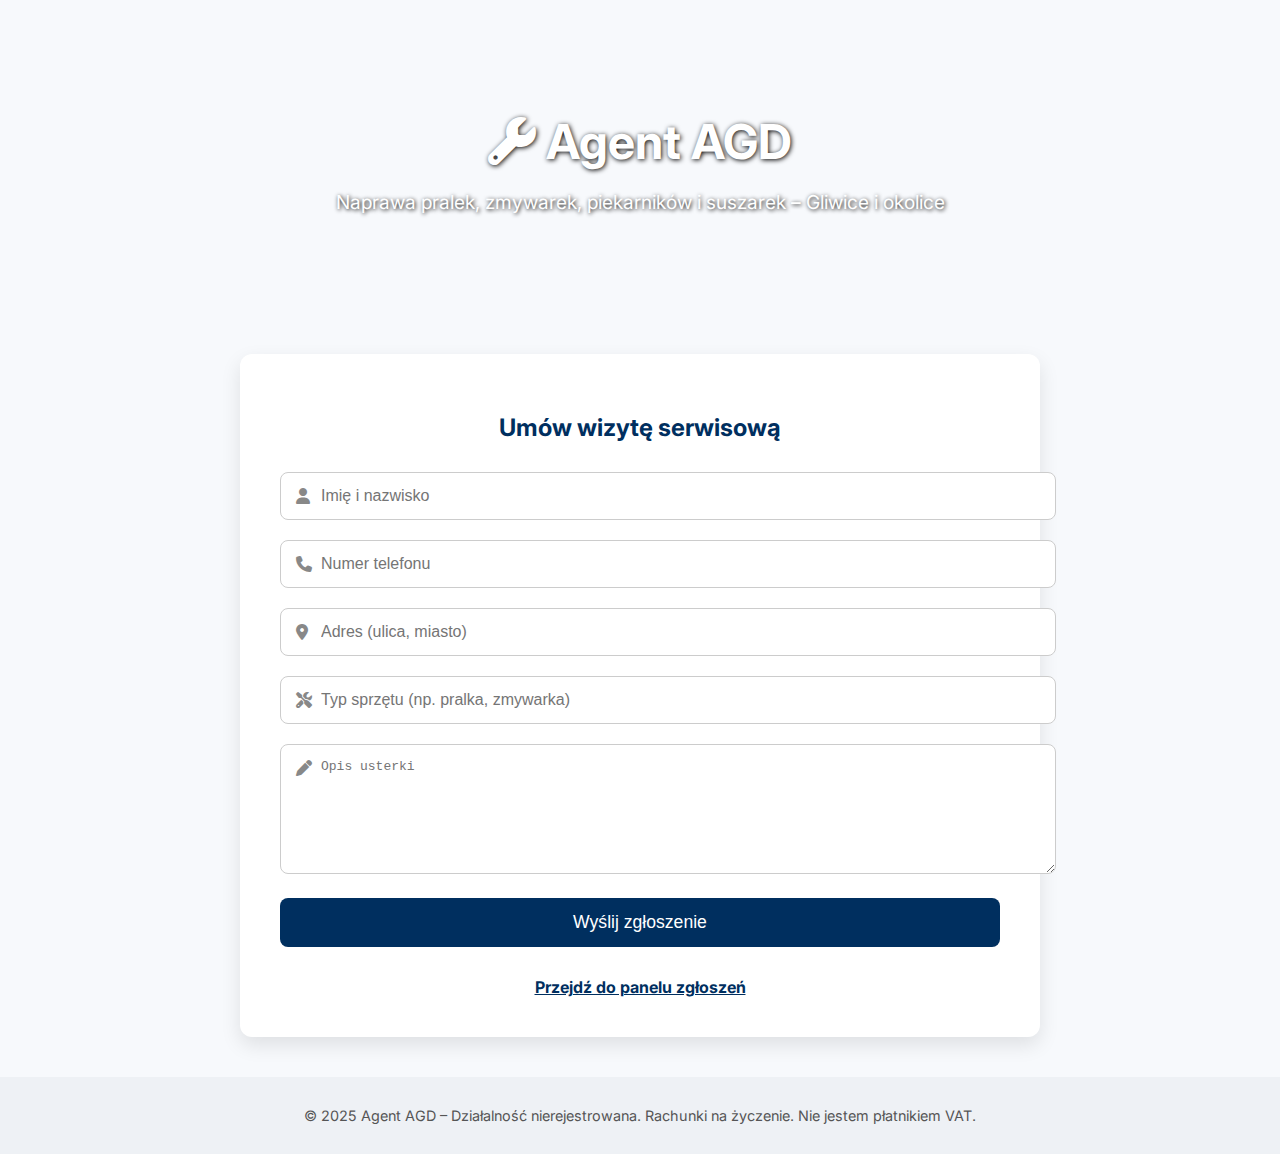
<file: templates/index.html>
<!DOCTYPE html>
<html lang="pl">
<head>
  <meta charset="UTF-8" />
  <meta name="viewport" content="width=device-width, initial-scale=1.0" />
  <title>🔧 Agent AGD – Naprawa pralek, zmywarek, piekarników</title>
  <link rel="icon" type="image/png" href="https://cdn-icons-png.flaticon.com/512/1046/1046857.png" />
  <link rel="stylesheet" href="https://cdnjs.cloudflare.com/ajax/libs/font-awesome/6.5.0/css/all.min.css" />
  <link href="https://fonts.googleapis.com/css2?family=Inter:wght@400;600&display=swap" rel="stylesheet">
  <meta property="og:title" content="Agent AGD – Naprawa AGD w Gliwicach" />
  <meta property="og:image" content="https://images.unsplash.com/photo-1604882735992-3a4f6f6c9a79?ixlib=rb-4.0.3&auto=format&fit=crop&w=1350&q=80" />
  <style>
    body {
      margin: 0;
      font-family: 'Inter', sans-serif;
      background-color: #f7f9fc;
      color: #333;
    }
    header {
      background: url('https://images.unsplash.com/photo-1604882735992-3a4f6f6c9a79?ixlib=rb-4.0.3&auto=format&fit=crop&w=1350&q=80') no-repeat center center / cover;
      color: white;
      padding: 80px 20px;
      text-align: center;
    }
    header h1 {
      font-size: 3em;
      margin-bottom: 10px;
      text-shadow: 1px 1px 5px #000;
    }
    header p {
      font-size: 1.2em;
      text-shadow: 1px 1px 4px #000;
    }
    .container {
      max-width: 720px;
      margin: 40px auto;
      background: white;
      padding: 40px;
      border-radius: 12px;
      box-shadow: 0 8px 20px rgba(0,0,0,0.1);
    }
    h2 {
      text-align: center;
      margin-bottom: 30px;
      color: #002f5f;
    }
    form {
      display: grid;
      gap: 20px;
    }
    .field {
      position: relative;
    }
    .field i {
      position: absolute;
      top: 16px;
      left: 16px;
      color: #888;
    }
    .field input,
    .field textarea {
      width: 100%;
      padding: 14px 14px 14px 40px;
      border: 1px solid #ccc;
      border-radius: 8px;
      font-size: 1em;
    }
    textarea {
      resize: vertical;
      min-height: 100px;
    }
    button {
      background-color: #002f5f;
      color: white;
      padding: 14px;
      font-size: 1.1em;
      border: none;
      border-radius: 8px;
      cursor: pointer;
      transition: background 0.3s ease;
    }
    button:hover {
      background-color: #00193a;
    }
    footer {
      background-color: #eef1f5;
      color: #555;
      text-align: center;
      padding: 30px;
      font-size: 0.9em;
    }
    .panel-link {
      display: block;
      text-align: center;
      margin-top: 30px;
      font-weight: bold;
      color: #002f5f;
    }
  </style>
</head>
<body>

<header>
  <h1><i class="fas fa-wrench"></i> Agent AGD</h1>
  <p>Naprawa pralek, zmywarek, piekarników i suszarek – Gliwice i okolice</p>
</header>

<div class="container">
  <h2>Umów wizytę serwisową</h2>
  <form method="post" action="/wyslij">
    <div class="field">
      <i class="fas fa-user"></i>
      <input type="text" name="imie" placeholder="Imię i nazwisko" required />
    </div>
    <div class="field">
      <i class="fas fa-phone"></i>
      <input type="tel" name="telefon" placeholder="Numer telefonu" required />
    </div>
    <div class="field">
      <i class="fas fa-location-dot"></i>
      <input type="text" name="adres" placeholder="Adres (ulica, miasto)" required />
    </div>
    <div class="field">
      <i class="fas fa-tools"></i>
      <input type="text" name="urzadzenie" placeholder="Typ sprzętu (np. pralka, zmywarka)" required />
    </div>
    <div class="field">
      <i class="fas fa-pen"></i>
      <textarea name="usterka" placeholder="Opis usterki" required></textarea>
    </div>
    <button type="submit">Wyślij zgłoszenie</button>
  </form>

  <a href="/panel" class="panel-link">Przejdź do panelu zgłoszeń</a>
</div>

<footer>
  © 2025 Agent AGD – Działalność nierejestrowana. Rachunki na życzenie. Nie jestem płatnikiem VAT.
</footer>

</body>
</html>
</file>
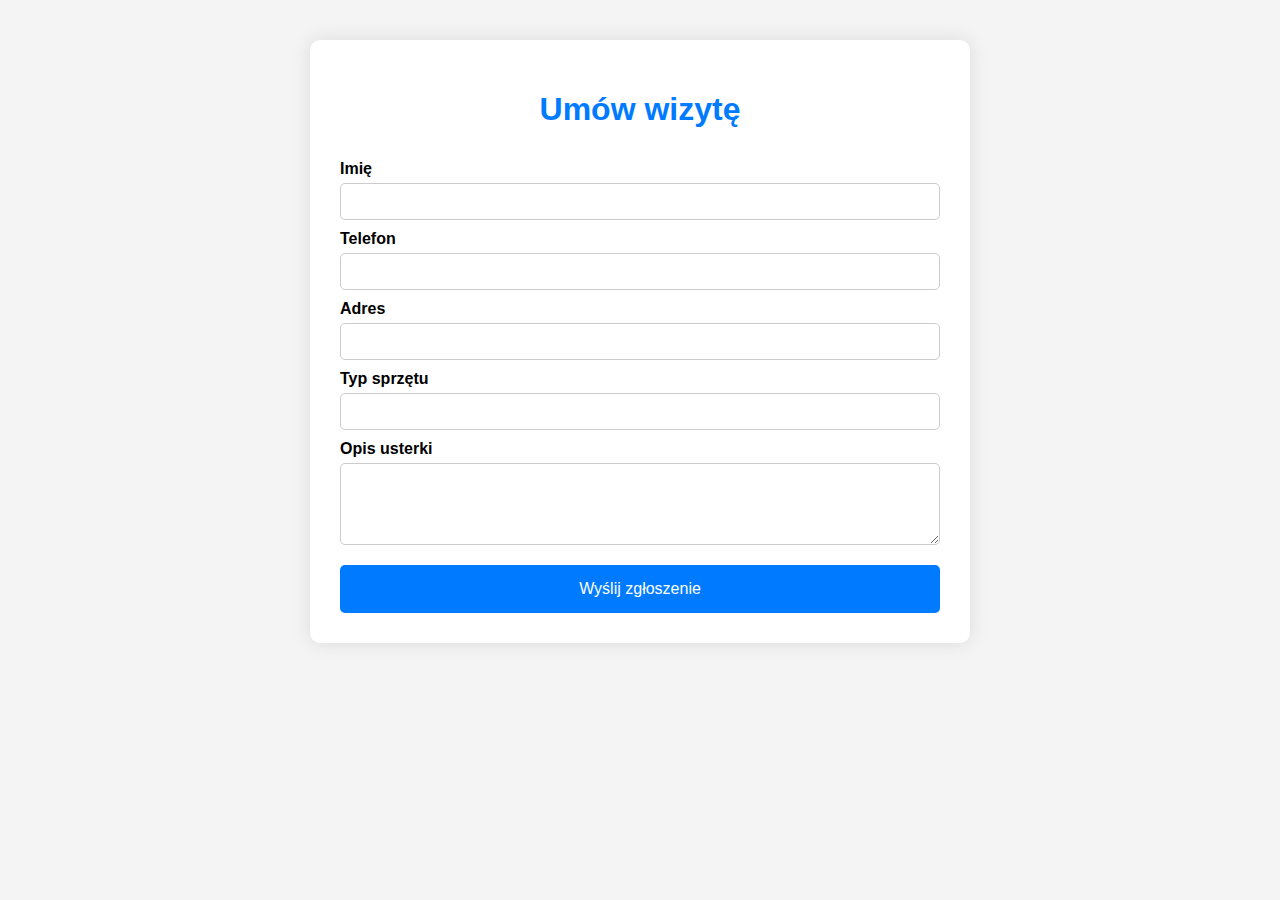
<file: templates/formularz.html>
<!DOCTYPE html>
<html lang="pl">
<head>
  <meta charset="UTF-8">
  <title>Umów wizytę – Agent AGD</title>
  <meta name="viewport" content="width=device-width, initial-scale=1">
  <style>
    body { font-family: Arial, sans-serif; background: #f4f4f4; margin: 0; padding: 0; }
    .container {
      max-width: 600px; margin: 40px auto; background: white; padding: 30px; border-radius: 10px;
      box-shadow: 0 0 20px rgba(0,0,0,0.1);
    }
    h1 { color: #007BFF; text-align: center; }
    form { display: flex; flex-direction: column; }
    label { margin-top: 10px; font-weight: bold; }
    input, textarea {
      padding: 10px; margin-top: 5px; border: 1px solid #ccc; border-radius: 5px;
    }
    button {
      margin-top: 20px; padding: 15px; background: #007BFF; color: white;
      border: none; border-radius: 5px; cursor: pointer; font-size: 16px;
    }
    button:hover { background: #0056b3; }
  </style>
</head>
<body>
<div class="container">
  <h1>Umów wizytę</h1>
  <form method="post" action="/zgloszenie">
    <label for="imie">Imię</label>
    <input type="text" id="imie" name="imie" required>

    <label for="telefon">Telefon</label>
    <input type="text" id="telefon" name="telefon" required>

    <label for="adres">Adres</label>
    <input type="text" id="adres" name="adres" required>

    <label for="sprzet">Typ sprzętu</label>
    <input type="text" id="sprzet" name="sprzet" required>

    <label for="opis">Opis usterki</label>
    <textarea id="opis" name="opis" rows="4" required></textarea>

    <button type="submit">Wyślij zgłoszenie</button>
  </form>
</div>
</body>
</html>
</file>
